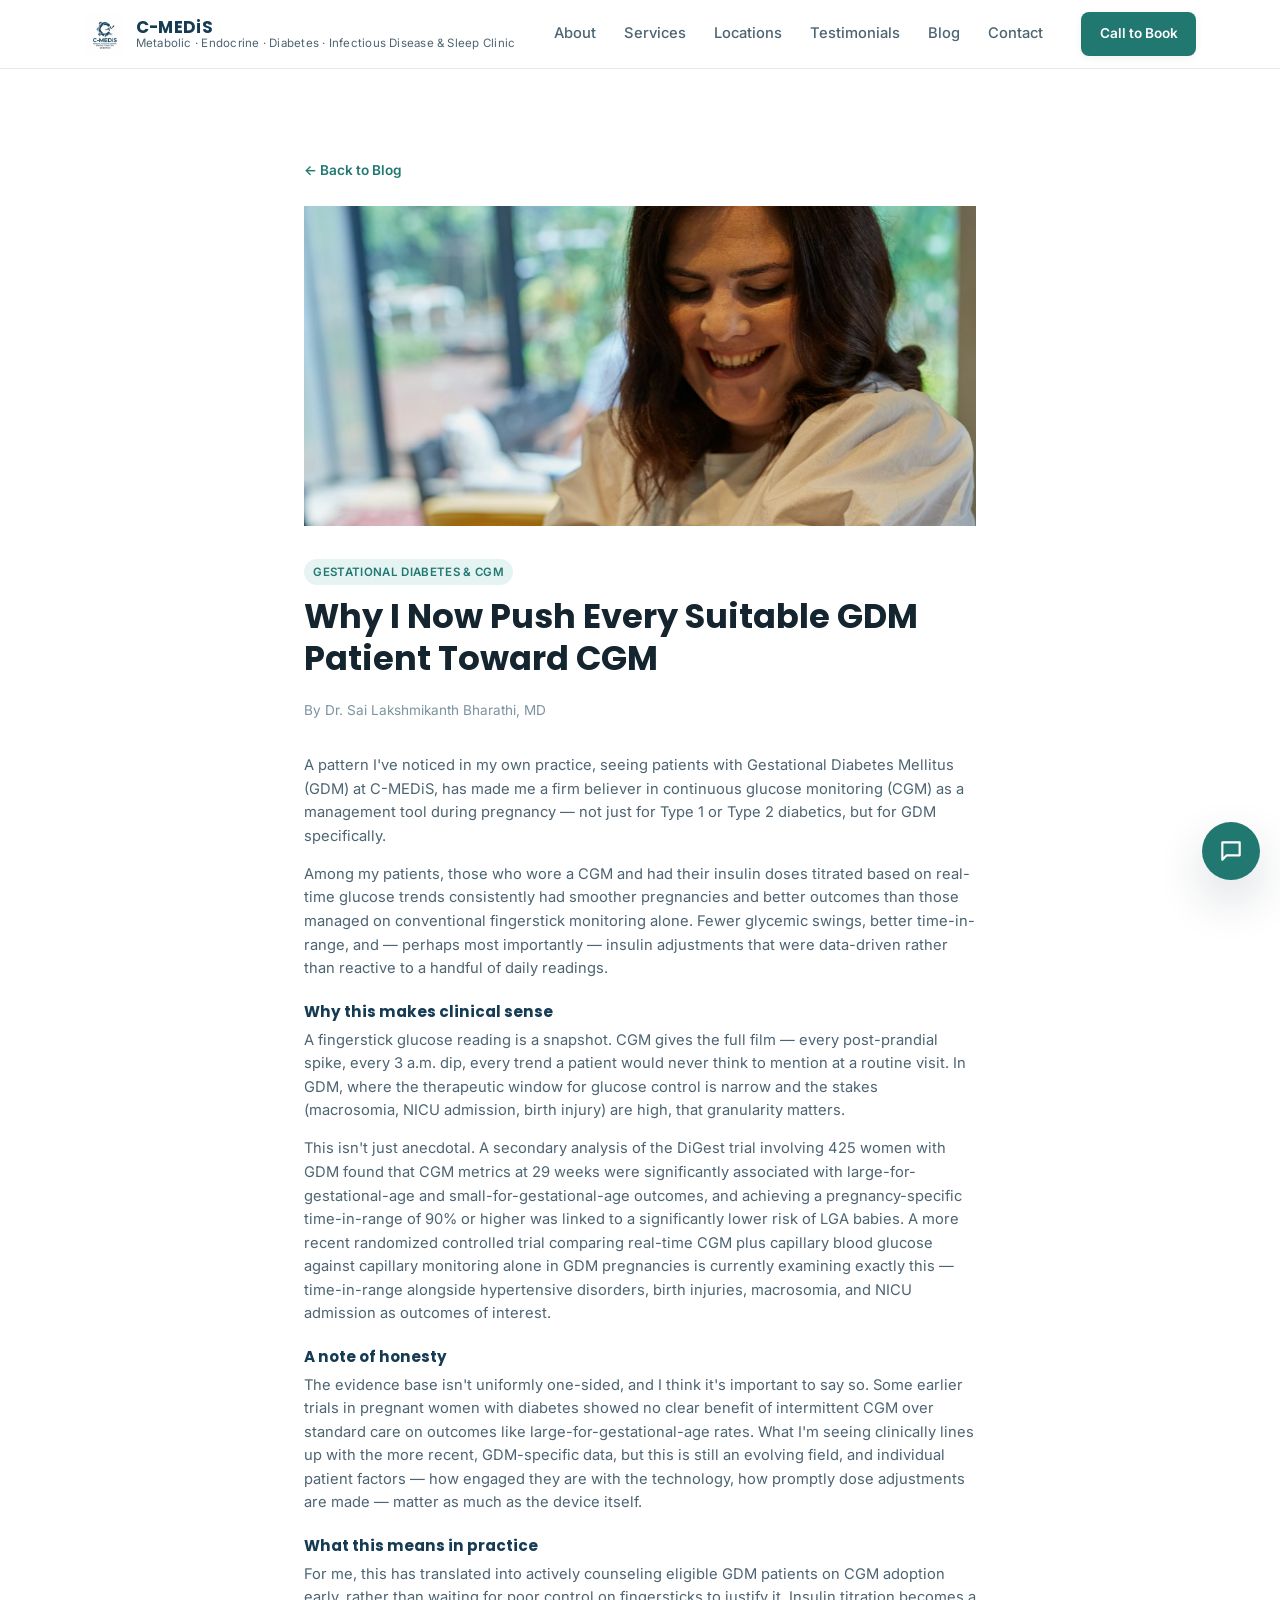
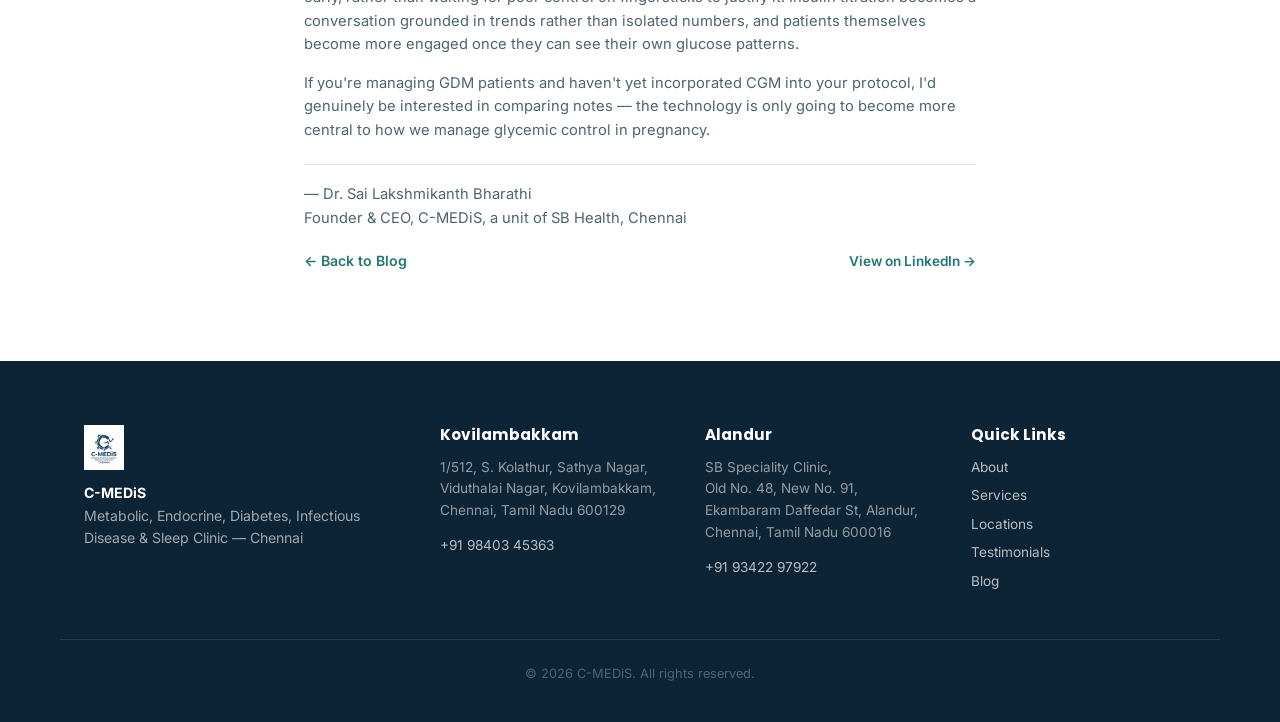
<file: blog/gdm-continuous-glucose-monitoring.html>
<!DOCTYPE html>
<html lang="en">
<head>
<meta charset="UTF-8">
<meta name="viewport" content="width=device-width, initial-scale=1.0">
<title>Why I Now Push Every Suitable GDM Patient Toward CGM | C-MEDiS Blog</title>
<meta name="description" content="The clinical reasoning, evidence, and open questions behind using continuous glucose monitoring in gestational diabetes — from Dr. Sai Lakshmikanth Bharathi, C-MEDiS Chennai.">
<link rel="icon" type="image/png" href="../assets/images/favicon-256.png">
<link rel="apple-touch-icon" href="../assets/images/favicon-256.png">
<meta property="og:type" content="article">
<meta property="og:url" content="https://cmedis.co.in/blog/gdm-continuous-glucose-monitoring.html">
<meta property="og:title" content="Why I Now Push Every Suitable GDM Patient Toward CGM">
<meta property="og:description" content="The clinical reasoning, evidence, and open questions behind using continuous glucose monitoring in gestational diabetes.">
<meta property="og:image" content="https://cmedis.co.in/assets/images/og-banner.jpg">
<meta name="twitter:card" content="summary_large_image">
<meta name="twitter:title" content="Why I Now Push Every Suitable GDM Patient Toward CGM">
<meta name="twitter:image" content="https://cmedis.co.in/assets/images/og-banner.jpg">
<link rel="preconnect" href="https://fonts.googleapis.com">
<link rel="preconnect" href="https://fonts.gstatic.com" crossorigin>
<link href="https://fonts.googleapis.com/css2?family=Poppins:wght@500;600;700&family=Inter:wght@400;500;600&display=swap" rel="stylesheet">
<link rel="stylesheet" href="../css/styles.css">
</head>
<body>

<a href="#main" class="skip-link">Skip to main content</a>

<!-- ============ HEADER ============ -->
<header class="site-header" id="top">
  <div class="container header-inner">
    <a href="../index.html" class="brand">
      <img src="../assets/images/logo.png" alt="C-MEDiS logo" class="brand-logo" onerror="this.style.display='none'">
      <span class="brand-text">
        <strong>C-MEDiS</strong>
        <small>Metabolic · Endocrine · Diabetes · Infectious Disease &amp; Sleep Clinic</small>
      </span>
    </a>

    <nav class="main-nav" id="mainNav">
      <a href="../index.html#about">About</a>
      <a href="../index.html#services">Services</a>
      <a href="../index.html#locations">Locations</a>
      <a href="../index.html#testimonials">Testimonials</a>
      <a href="index.html">Blog</a>
      <a href="../index.html#contact">Contact</a>
    </nav>

    <div class="header-actions">
      <a href="tel:+919840345363" class="btn btn-primary btn-sm">Call to Book</a>
      <button class="nav-toggle" id="navToggle" aria-label="Toggle menu" aria-expanded="false">
        <span></span><span></span><span></span>
      </button>
    </div>
  </div>
</header>

<!-- ============ POST ============ -->
<section class="section" id="main">
  <div class="container post-article">
    <a href="index.html" class="breadcrumb">&larr; Back to Blog</a>

    <div class="article-cover" aria-hidden="true" style="border-radius: var(--radius-lg); margin-bottom: 2rem;">
      <img src="/assets/images/service-cgm.jpg" alt="Continuous glucose monitor sensor">
    </div>

    <span class="article-tag">Gestational Diabetes &amp; CGM</span>
    <h1>Why I Now Push Every Suitable GDM Patient Toward CGM</h1>
    <p class="post-meta">By Dr. Sai Lakshmikanth Bharathi, MD</p>

    <div class="article-full">
      <p>A pattern I've noticed in my own practice, seeing patients with Gestational Diabetes Mellitus (GDM) at C-MEDiS, has made me a firm believer in continuous glucose monitoring (CGM) as a management tool during pregnancy — not just for Type 1 or Type 2 diabetics, but for GDM specifically.</p>
      <p>Among my patients, those who wore a CGM and had their insulin doses titrated based on real-time glucose trends consistently had smoother pregnancies and better outcomes than those managed on conventional fingerstick monitoring alone. Fewer glycemic swings, better time-in-range, and — perhaps most importantly — insulin adjustments that were data-driven rather than reactive to a handful of daily readings.</p>
      <h2>Why this makes clinical sense</h2>
      <p>A fingerstick glucose reading is a snapshot. CGM gives the full film — every post-prandial spike, every 3 a.m. dip, every trend a patient would never think to mention at a routine visit. In GDM, where the therapeutic window for glucose control is narrow and the stakes (macrosomia, NICU admission, birth injury) are high, that granularity matters.</p>
      <p>This isn't just anecdotal. A secondary analysis of the DiGest trial involving 425 women with GDM found that CGM metrics at 29 weeks were significantly associated with large-for-gestational-age and small-for-gestational-age outcomes, and achieving a pregnancy-specific time-in-range of 90% or higher was linked to a significantly lower risk of LGA babies. A more recent randomized controlled trial comparing real-time CGM plus capillary blood glucose against capillary monitoring alone in GDM pregnancies is currently examining exactly this — time-in-range alongside hypertensive disorders, birth injuries, macrosomia, and NICU admission as outcomes of interest.</p>
      <h2>A note of honesty</h2>
      <p>The evidence base isn't uniformly one-sided, and I think it's important to say so. Some earlier trials in pregnant women with diabetes showed no clear benefit of intermittent CGM over standard care on outcomes like large-for-gestational-age rates. What I'm seeing clinically lines up with the more recent, GDM-specific data, but this is still an evolving field, and individual patient factors — how engaged they are with the technology, how promptly dose adjustments are made — matter as much as the device itself.</p>
      <h2>What this means in practice</h2>
      <p>For me, this has translated into actively counseling eligible GDM patients on CGM adoption early, rather than waiting for poor control on fingersticks to justify it. Insulin titration becomes a conversation grounded in trends rather than isolated numbers, and patients themselves become more engaged once they can see their own glucose patterns.</p>
      <p>If you're managing GDM patients and haven't yet incorporated CGM into your protocol, I'd genuinely be interested in comparing notes — the technology is only going to become more central to how we manage glycemic control in pregnancy.</p>
      <p class="article-signature">
        — Dr. Sai Lakshmikanth Bharathi<br>
        Founder &amp; CEO, C-MEDiS, a unit of SB Health, Chennai
      </p>
    </div>

    <div class="article-actions">
      <a href="index.html" class="article-readmore">&larr; Back to Blog</a>
      <a href="https://www.linkedin.com/in/sai-lakshmikanth-297a72a6/" target="_blank" rel="noopener" class="article-link">View on LinkedIn &rarr;</a>
    </div>
  </div>
</section>

<!-- ============ CONTACT / FOOTER ============ -->
<footer class="site-footer" id="contact">
  <div class="container footer-inner">
    <div class="footer-brand">
      <img src="../assets/images/logo.png" alt="C-MEDiS logo" class="footer-logo" onerror="this.style.display='none'">
      <p><strong>C-MEDiS</strong><br>Metabolic, Endocrine, Diabetes, Infectious Disease &amp; Sleep Clinic — Chennai</p>
    </div>
    <div class="footer-col">
      <h3>Kovilambakkam</h3>
      <p>1/512, S. Kolathur, Sathya Nagar,<br>Viduthalai Nagar, Kovilambakkam,<br>Chennai, Tamil Nadu 600129</p>
      <a href="tel:+919840345363">+91 98403 45363</a>
    </div>
    <div class="footer-col">
      <h3>Alandur</h3>
      <p>SB Speciality Clinic,<br>Old No. 48, New No. 91,<br>Ekambaram Daffedar St, Alandur,<br>Chennai, Tamil Nadu 600016</p>
      <a href="tel:+919342297922">+91 93422 97922</a>
    </div>
    <div class="footer-col">
      <h3>Quick Links</h3>
      <a href="../index.html#about">About</a>
      <a href="../index.html#services">Services</a>
      <a href="../index.html#locations">Locations</a>
      <a href="../index.html#testimonials">Testimonials</a>
      <a href="index.html">Blog</a>
    </div>
  </div>
  <div class="footer-bottom">
    <p>&copy; <span id="year"></span> C-MEDiS. All rights reserved.</p>
  </div>
</footer>

<!-- ============ CHATBOT WIDGET ============ -->
<div class="chatbot" id="chatbot">
  <button class="chatbot-toggle" id="chatbotToggle" aria-label="Open chat assistant">
    <svg viewBox="0 0 24 24" class="icon-chat"><path d="M4 4h16v12H8l-4 4z"/></svg>
    <svg viewBox="0 0 24 24" class="icon-close"><path d="M6 6l12 12M18 6L6 18"/></svg>
  </button>

  <div class="chatbot-panel" id="chatbotPanel">
    <div class="chatbot-header">
      <strong>C-MEDiS Assistant</strong>
      <span>Ask about services, locations &amp; appointments</span>
    </div>
    <div class="chatbot-messages" id="chatbotMessages"></div>
    <div class="chatbot-suggestions" id="chatbotSuggestions"></div>
    <form class="chatbot-input" id="chatbotForm">
      <input type="text" id="chatbotInput" placeholder="Type your question..." autocomplete="off">
      <button type="submit" aria-label="Send">
        <svg viewBox="0 0 24 24"><path d="M3 12l18-9-6 9 6 9-18-9z"/></svg>
      </button>
    </form>
  </div>
</div>

<script src="../js/script.js"></script>
</body>
</html>
</file>
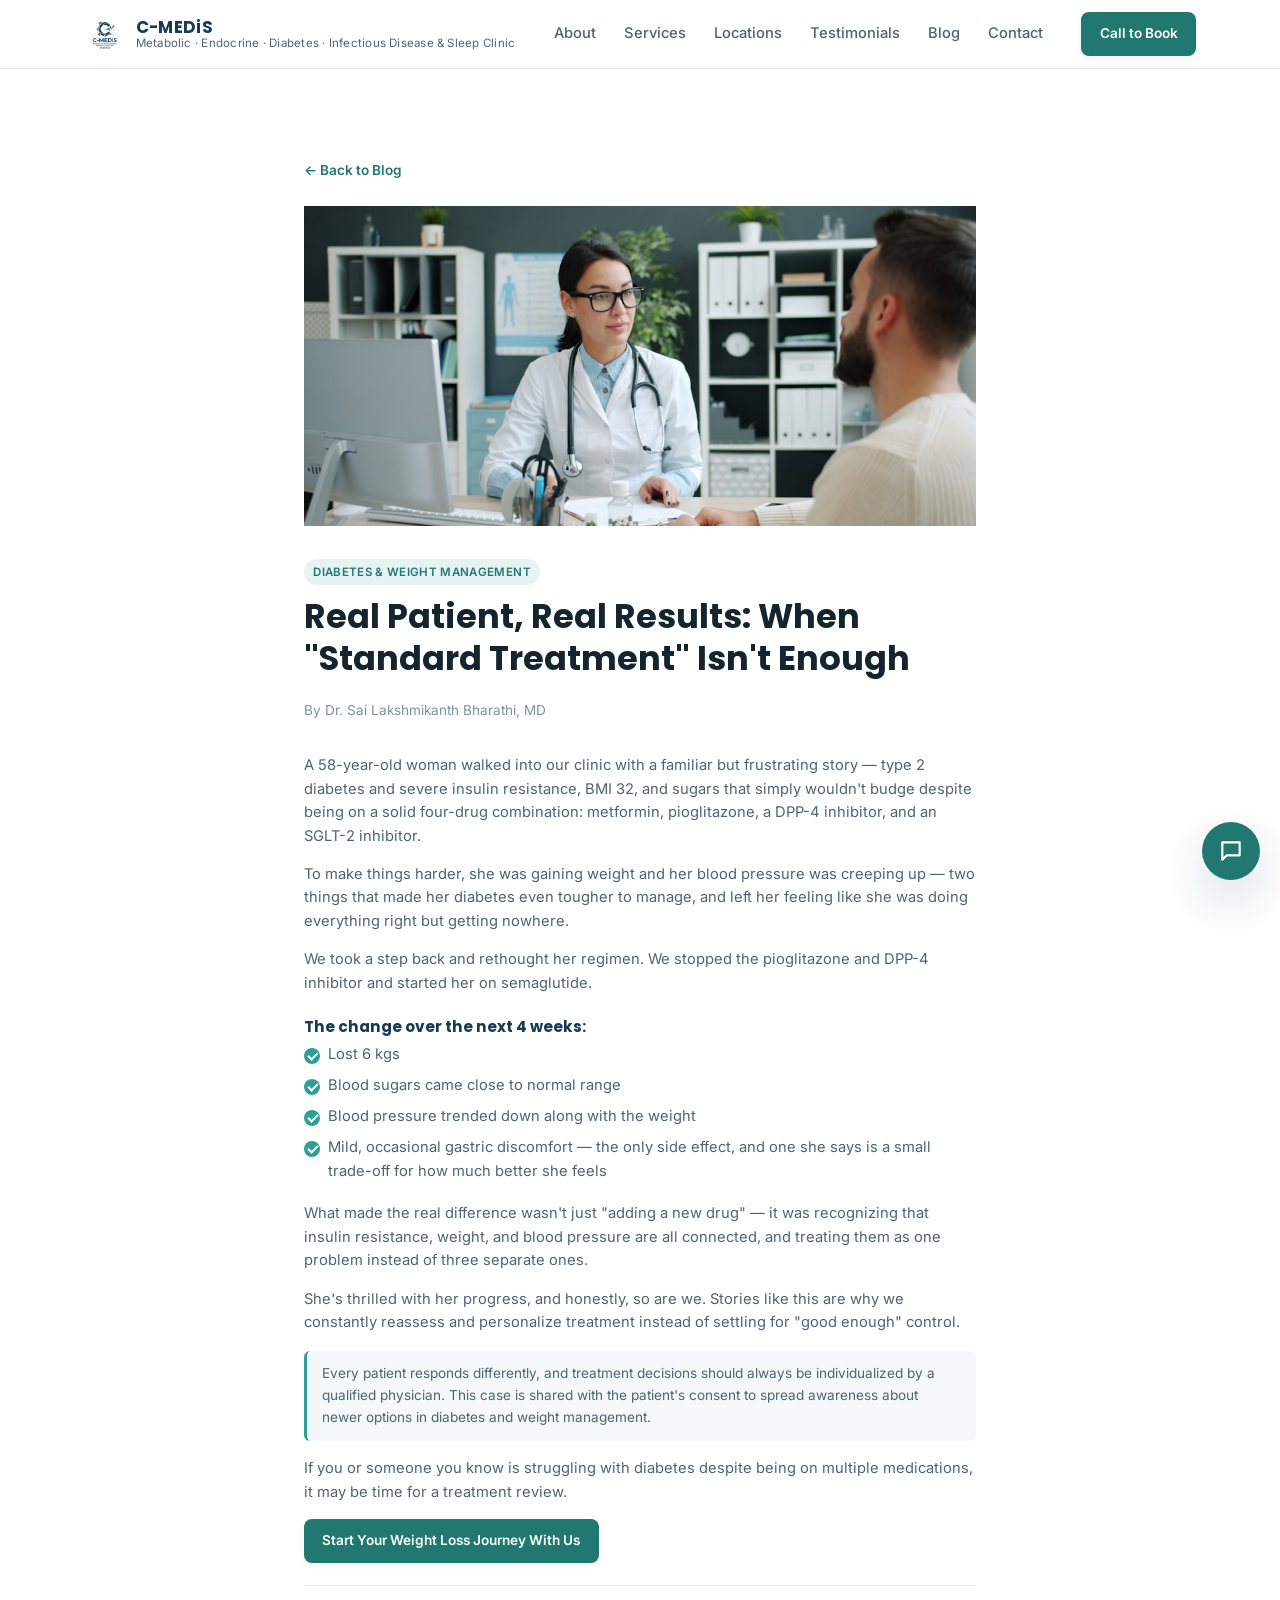
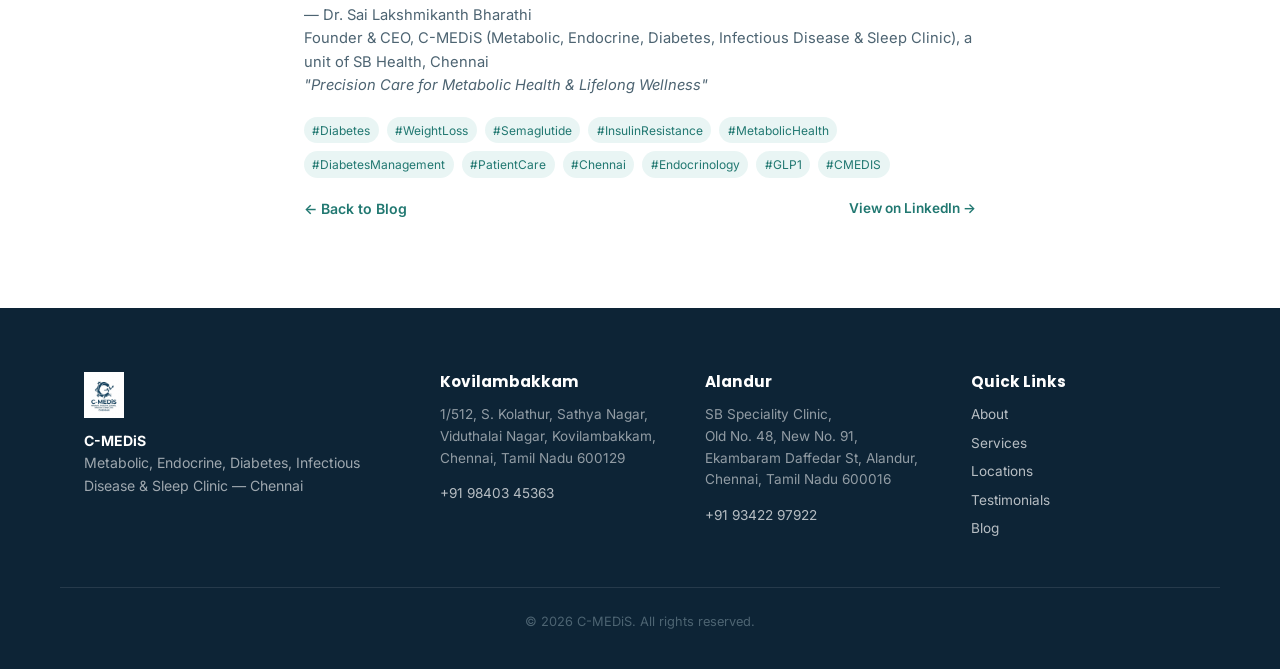
<file: blog/real-patient-real-results.html>
<!DOCTYPE html>
<html lang="en">
<head>
<meta charset="UTF-8">
<meta name="viewport" content="width=device-width, initial-scale=1.0">
<title>Real Patient, Real Results: When "Standard Treatment" Isn't Enough | C-MEDiS Blog</title>
<meta name="description" content="A case study in treating insulin resistance, weight, and blood pressure as one connected problem — from Dr. Sai Lakshmikanth Bharathi, C-MEDiS Chennai.">
<link rel="icon" type="image/png" href="../assets/images/favicon-256.png">
<link rel="apple-touch-icon" href="../assets/images/favicon-256.png">
<meta property="og:type" content="article">
<meta property="og:url" content="https://cmedis.co.in/blog/real-patient-real-results.html">
<meta property="og:title" content="Real Patient, Real Results: When &quot;Standard Treatment&quot; Isn't Enough">
<meta property="og:description" content="A case study in treating insulin resistance, weight, and blood pressure as one connected problem.">
<meta property="og:image" content="https://cmedis.co.in/assets/images/og-banner.jpg">
<meta name="twitter:card" content="summary_large_image">
<meta name="twitter:title" content="Real Patient, Real Results: When &quot;Standard Treatment&quot; Isn't Enough">
<meta name="twitter:image" content="https://cmedis.co.in/assets/images/og-banner.jpg">
<link rel="preconnect" href="https://fonts.googleapis.com">
<link rel="preconnect" href="https://fonts.gstatic.com" crossorigin>
<link href="https://fonts.googleapis.com/css2?family=Poppins:wght@500;600;700&family=Inter:wght@400;500;600&display=swap" rel="stylesheet">
<link rel="stylesheet" href="../css/styles.css">
</head>
<body>

<a href="#main" class="skip-link">Skip to main content</a>

<!-- ============ HEADER ============ -->
<header class="site-header" id="top">
  <div class="container header-inner">
    <a href="../index.html" class="brand">
      <img src="../assets/images/logo.png" alt="C-MEDiS logo" class="brand-logo" onerror="this.style.display='none'">
      <span class="brand-text">
        <strong>C-MEDiS</strong>
        <small>Metabolic · Endocrine · Diabetes · Infectious Disease &amp; Sleep Clinic</small>
      </span>
    </a>

    <nav class="main-nav" id="mainNav">
      <a href="../index.html#about">About</a>
      <a href="../index.html#services">Services</a>
      <a href="../index.html#locations">Locations</a>
      <a href="../index.html#testimonials">Testimonials</a>
      <a href="index.html">Blog</a>
      <a href="../index.html#contact">Contact</a>
    </nav>

    <div class="header-actions">
      <a href="tel:+919840345363" class="btn btn-primary btn-sm">Call to Book</a>
      <button class="nav-toggle" id="navToggle" aria-label="Toggle menu" aria-expanded="false">
        <span></span><span></span><span></span>
      </button>
    </div>
  </div>
</header>

<!-- ============ POST ============ -->
<section class="section" id="main">
  <div class="container post-article">
    <a href="index.html" class="breadcrumb">&larr; Back to Blog</a>

    <div class="article-cover" aria-hidden="true" style="border-radius: var(--radius-lg); margin-bottom: 2rem;">
      <img src="/assets/images/cover-diabetes-consultation.jpg" alt="Doctor consulting with a patient">
    </div>

    <span class="article-tag">Diabetes &amp; Weight Management</span>
    <h1>Real Patient, Real Results: When "Standard Treatment" Isn't Enough</h1>
    <p class="post-meta">By Dr. Sai Lakshmikanth Bharathi, MD</p>

    <div class="article-full">
      <p>A 58-year-old woman walked into our clinic with a familiar but frustrating story — type 2 diabetes and severe insulin resistance, BMI 32, and sugars that simply wouldn't budge despite being on a solid four-drug combination: metformin, pioglitazone, a DPP-4 inhibitor, and an SGLT-2 inhibitor.</p>
      <p>To make things harder, she was gaining weight and her blood pressure was creeping up — two things that made her diabetes even tougher to manage, and left her feeling like she was doing everything right but getting nowhere.</p>
      <p>We took a step back and rethought her regimen. We stopped the pioglitazone and DPP-4 inhibitor and started her on semaglutide.</p>
      <h2>The change over the next 4 weeks:</h2>
      <ul class="check-list">
        <li>Lost 6 kgs</li>
        <li>Blood sugars came close to normal range</li>
        <li>Blood pressure trended down along with the weight</li>
        <li>Mild, occasional gastric discomfort — the only side effect, and one she says is a small trade-off for how much better she feels</li>
      </ul>
      <p>What made the real difference wasn't just "adding a new drug" — it was recognizing that insulin resistance, weight, and blood pressure are all connected, and treating them as one problem instead of three separate ones.</p>
      <p>She's thrilled with her progress, and honestly, so are we. Stories like this are why we constantly reassess and personalize treatment instead of settling for "good enough" control.</p>
      <div class="article-disclaimer">
        Every patient responds differently, and treatment decisions should always be individualized by a qualified physician. This case is shared with the patient's consent to spread awareness about newer options in diabetes and weight management.
      </div>
      <p>If you or someone you know is struggling with diabetes despite being on multiple medications, it may be time for a treatment review.</p>
      <a href="tel:+919840345363" class="btn btn-primary btn-sm">Start Your Weight Loss Journey With Us</a>
      <p class="article-signature">
        — Dr. Sai Lakshmikanth Bharathi<br>
        Founder &amp; CEO, C-MEDiS (Metabolic, Endocrine, Diabetes, Infectious Disease &amp; Sleep Clinic), a unit of SB Health, Chennai<br>
        <em>"Precision Care for Metabolic Health &amp; Lifelong Wellness"</em>
      </p>
      <div class="article-tags">
        <span>#Diabetes</span><span>#WeightLoss</span><span>#Semaglutide</span><span>#InsulinResistance</span>
        <span>#MetabolicHealth</span><span>#DiabetesManagement</span><span>#PatientCare</span><span>#Chennai</span>
        <span>#Endocrinology</span><span>#GLP1</span><span>#CMEDIS</span>
      </div>
    </div>

    <div class="article-actions">
      <a href="index.html" class="article-readmore">&larr; Back to Blog</a>
      <a href="https://www.linkedin.com/in/sai-lakshmikanth-297a72a6/" target="_blank" rel="noopener" class="article-link">View on LinkedIn &rarr;</a>
    </div>
  </div>
</section>

<!-- ============ CONTACT / FOOTER ============ -->
<footer class="site-footer" id="contact">
  <div class="container footer-inner">
    <div class="footer-brand">
      <img src="../assets/images/logo.png" alt="C-MEDiS logo" class="footer-logo" onerror="this.style.display='none'">
      <p><strong>C-MEDiS</strong><br>Metabolic, Endocrine, Diabetes, Infectious Disease &amp; Sleep Clinic — Chennai</p>
    </div>
    <div class="footer-col">
      <h3>Kovilambakkam</h3>
      <p>1/512, S. Kolathur, Sathya Nagar,<br>Viduthalai Nagar, Kovilambakkam,<br>Chennai, Tamil Nadu 600129</p>
      <a href="tel:+919840345363">+91 98403 45363</a>
    </div>
    <div class="footer-col">
      <h3>Alandur</h3>
      <p>SB Speciality Clinic,<br>Old No. 48, New No. 91,<br>Ekambaram Daffedar St, Alandur,<br>Chennai, Tamil Nadu 600016</p>
      <a href="tel:+919342297922">+91 93422 97922</a>
    </div>
    <div class="footer-col">
      <h3>Quick Links</h3>
      <a href="../index.html#about">About</a>
      <a href="../index.html#services">Services</a>
      <a href="../index.html#locations">Locations</a>
      <a href="../index.html#testimonials">Testimonials</a>
      <a href="index.html">Blog</a>
    </div>
  </div>
  <div class="footer-bottom">
    <p>&copy; <span id="year"></span> C-MEDiS. All rights reserved.</p>
  </div>
</footer>

<!-- ============ CHATBOT WIDGET ============ -->
<div class="chatbot" id="chatbot">
  <button class="chatbot-toggle" id="chatbotToggle" aria-label="Open chat assistant">
    <svg viewBox="0 0 24 24" class="icon-chat"><path d="M4 4h16v12H8l-4 4z"/></svg>
    <svg viewBox="0 0 24 24" class="icon-close"><path d="M6 6l12 12M18 6L6 18"/></svg>
  </button>

  <div class="chatbot-panel" id="chatbotPanel">
    <div class="chatbot-header">
      <strong>C-MEDiS Assistant</strong>
      <span>Ask about services, locations &amp; appointments</span>
    </div>
    <div class="chatbot-messages" id="chatbotMessages"></div>
    <div class="chatbot-suggestions" id="chatbotSuggestions"></div>
    <form class="chatbot-input" id="chatbotForm">
      <input type="text" id="chatbotInput" placeholder="Type your question..." autocomplete="off">
      <button type="submit" aria-label="Send">
        <svg viewBox="0 0 24 24"><path d="M3 12l18-9-6 9 6 9-18-9z"/></svg>
      </button>
    </form>
  </div>
</div>

<script src="../js/script.js"></script>
</body>
</html>
</file>
<file: css/styles.css>
/* ============ Design tokens ============ */
:root {
  --navy-900: #0d2436;
  --navy-800: #163c54;
  --navy-700: #1e4e6b;
  --navy-600: #2a648a;
  --teal-500: #2f9e97;
  --teal-600: #217871;
  --teal-700: #1a5f59;
  --bg: #ffffff;
  --bg-muted: #f4f8fa;
  --text-900: #14252f;
  --text-600: #4d6472;
  --text-400: #7c93a0;
  --border: #e2e9ec;

  --radius-sm: 8px;
  --radius-md: 14px;
  --radius-lg: 22px;
  --shadow-sm: 0 2px 8px rgba(13, 36, 54, 0.06);
  --shadow-md: 0 8px 24px rgba(13, 36, 54, 0.10);
  --shadow-lg: 0 20px 48px rgba(13, 36, 54, 0.16);

  --font-head: 'Poppins', system-ui, sans-serif;
  --font-body: 'Inter', system-ui, sans-serif;
}

@media (prefers-color-scheme: dark) {
  :root {
    --bg: #0b1c28;
    --bg-muted: #0f2431;
    --text-900: #eef4f7;
    --text-600: #a9bdc7;
    --text-400: #7c93a0;
    --border: #1c3646;
    /* Lightened so navy-800/700 stays visible as foreground text/icons on dark surfaces
       (used only for backgrounds are hardcoded separately and unaffected). */
    --navy-800: #9fc3de;
    --navy-700: #7fa8c9;
  }
}

* { box-sizing: border-box; }
html { scroll-behavior: smooth; }
body {
  margin: 0;
  font-family: var(--font-body);
  color: var(--text-900);
  background: var(--bg);
  line-height: 1.6;
  -webkit-font-smoothing: antialiased;
}
img { max-width: 100%; display: block; }
a { color: inherit; text-decoration: none; }
h1, h2, h3, h4 { font-family: var(--font-head); color: var(--text-900); margin: 0 0 0.5em; line-height: 1.25; }
p { margin: 0 0 1em; color: var(--text-600); }

.sr-only {
  position: absolute;
  width: 1px; height: 1px;
  padding: 0; margin: -1px;
  overflow: hidden;
  clip: rect(0,0,0,0);
  white-space: nowrap;
  border: 0;
}

.skip-link {
  position: absolute;
  left: -9999px;
  top: 0;
  background: var(--navy-900);
  color: #fff;
  padding: 0.85em 1.4em;
  z-index: 1000;
  border-radius: 0 0 8px 0;
  font-weight: 600;
  font-size: 0.9rem;
}
.skip-link:focus { left: 0; }

a:focus-visible, button:focus-visible, input:focus-visible {
  outline: 2px solid var(--teal-600);
  outline-offset: 2px;
}

@media (prefers-reduced-motion: reduce) {
  html { scroll-behavior: auto; }
  .reveal { opacity: 1 !important; transform: none !important; transition: none !important; }
  .carousel-track { transition: none !important; }
  * { animation-duration: 0.01ms !important; transition-duration: 0.01ms !important; }
}

.container {
  max-width: 1160px;
  margin: 0 auto;
  padding: 0 24px;
}

.eyebrow {
  font-size: 0.8rem;
  font-weight: 600;
  letter-spacing: 0.08em;
  text-transform: uppercase;
  color: var(--teal-600);
  margin-bottom: 0.75em;
}
.center { text-align: center; }
.section-lead { max-width: 560px; margin: 0 auto 2.5rem; text-align: center; }

/* ============ Buttons ============ */
.btn {
  display: inline-flex;
  align-items: center;
  justify-content: center;
  gap: 0.5em;
  padding: 0.85em 1.6em;
  border-radius: var(--radius-sm);
  font-weight: 600;
  font-size: 0.95rem;
  border: 2px solid transparent;
  cursor: pointer;
  transition: transform 0.15s ease, box-shadow 0.15s ease, background 0.15s ease;
  white-space: nowrap;
}
.btn:hover { transform: translateY(-2px); }
.btn-primary { background: var(--teal-600); color: #fff; box-shadow: var(--shadow-sm); }
.btn-primary:hover { background: var(--teal-700); box-shadow: var(--shadow-md); }
.btn-outline { border-color: rgba(255,255,255,0.6); color: #fff; }
.btn-outline:hover { background: rgba(255,255,255,0.12); }
.btn-ghost { border-color: var(--border); color: var(--navy-700); background: transparent; }
.btn-ghost:hover { border-color: var(--teal-600); color: var(--teal-600); }
.btn-sm { padding: 0.6em 1.2em; font-size: 0.85rem; min-height: 44px; }

/* ============ Header ============ */
.site-header {
  position: sticky;
  top: 0;
  z-index: 100;
  background: rgba(255,255,255,0.9);
  backdrop-filter: blur(10px);
  border-bottom: 1px solid var(--border);
}
@media (prefers-color-scheme: dark) {
  .site-header { background: rgba(11,28,40,0.85); }
}
.header-inner {
  display: flex;
  align-items: center;
  justify-content: space-between;
  padding: 12px 24px;
  gap: 1rem;
}
.brand { display: flex; align-items: center; gap: 0.6rem; }
.brand-logo { width: 42px; height: 42px; object-fit: contain; }
.brand-text { display: flex; flex-direction: column; line-height: 1.15; }
.brand-text strong { font-family: var(--font-head); font-size: 1.05rem; color: var(--navy-800); letter-spacing: 0.02em; }
.brand-text small { font-size: 0.72rem; color: var(--text-600); letter-spacing: 0.02em; }

.main-nav { display: flex; gap: 1.75rem; }
.main-nav a { font-weight: 500; font-size: 0.92rem; color: var(--text-600); transition: color 0.15s; }
.main-nav a:hover { color: var(--teal-600); }

.header-actions { display: flex; align-items: center; gap: 0.75rem; }
.nav-toggle {
  display: none;
  flex-direction: column;
  justify-content: center;
  align-items: center;
  gap: 5px;
  width: 44px;
  height: 44px;
  background: none;
  border: none;
  cursor: pointer;
  padding: 0;
}
.nav-toggle span { width: 22px; height: 2px; background: var(--navy-800); border-radius: 2px; }

/* ============ Hero ============ */
.hero {
  background: linear-gradient(135deg, #0d2436, #1e4e6b);
  color: #fff;
  padding: 5rem 0 5.5rem;
}
.hero-inner {
  display: grid;
  grid-template-columns: 1.1fr 0.9fr;
  align-items: center;
  gap: 3rem;
}
.hero .eyebrow { color: #7fd7cf; }
.hero h1 { font-size: clamp(2rem, 4vw, 2.9rem); color: #fff; }
.hero-sub { color: rgba(255,255,255,0.82); font-size: 1.05rem; max-width: 46ch; }
.hero-sub strong { color: #fff; }
.hero-cta { display: flex; flex-wrap: wrap; gap: 1rem; margin: 1.75rem 0 1.5rem; }
.hero-trust { list-style: none; padding: 0; margin: 0; display: flex; flex-wrap: wrap; gap: 1.25rem; }
.hero-trust li {
  font-size: 0.8rem;
  color: rgba(255,255,255,0.75);
  padding-left: 1.2em;
  position: relative;
}
.hero-trust li::before {
  content: "✓";
  position: absolute;
  left: 0;
  color: #7fd7cf;
  font-weight: 700;
}
.hero-media {
  border-radius: var(--radius-lg);
  overflow: hidden;
  box-shadow: var(--shadow-lg);
  aspect-ratio: 4/5;
  background: rgba(255,255,255,0.06);
}
.hero-media img { width: 100%; height: 100%; object-fit: cover; }
.hero-media.img-fallback, .hero-inner .img-fallback {
  display: flex; align-items: center; justify-content: center;
}
.about-media { aspect-ratio: 4/5; border-radius: var(--radius-lg); overflow: hidden; }
.about-media.img-fallback {
  display: flex; align-items: center; justify-content: center;
  background: var(--bg-muted);
  box-shadow: var(--shadow-md);
}
.hero-media.img-fallback::after, .about-media.img-fallback::after {
  content: "C-MEDiS";
  font-family: var(--font-head);
  font-weight: 600;
  color: rgba(255,255,255,0.3);
  font-size: 1.4rem;
}
.about-media.img-fallback::after { color: var(--text-400); }

/* ============ Sections ============ */
.section { padding: 5.5rem 0; }
.section-muted { background: var(--bg-muted); }
.section h2 { font-size: clamp(1.6rem, 3vw, 2.2rem); }

/* About */
.about-inner {
  display: grid;
  grid-template-columns: 0.8fr 1.2fr;
  gap: 3.5rem;
  align-items: center;
}
.about-media img {
  border-radius: var(--radius-lg);
  box-shadow: var(--shadow-md);
  aspect-ratio: 4/5;
  object-fit: cover;
  width: 100%;
}
.cred-grid {
  display: grid;
  grid-template-columns: repeat(2, 1fr);
  gap: 1rem;
  margin-top: 1.75rem;
}
.cred-card {
  background: var(--bg-muted);
  border: 1px solid var(--border);
  border-radius: var(--radius-md);
  padding: 1.1rem 1.2rem;
}
.cred-badge {
  display: inline-block;
  font-family: var(--font-head);
  font-weight: 600;
  font-size: 0.8rem;
  color: var(--teal-600);
  background: rgba(47,158,151,0.12);
  padding: 0.25em 0.7em;
  border-radius: 20px;
  margin-bottom: 0.5em;
}
.cred-card p { margin: 0; font-size: 0.88rem; color: var(--text-600); }

/* Services */
.services-grid {
  display: grid;
  grid-template-columns: repeat(auto-fit, minmax(240px, 1fr));
  gap: 1.5rem;
}
.service-card {
  background: var(--bg);
  border: 1px solid var(--border);
  border-radius: var(--radius-md);
  overflow: hidden;
  transition: transform 0.2s ease, box-shadow 0.2s ease;
}
.service-card:hover { transform: translateY(-4px); box-shadow: var(--shadow-md); }
.service-photo { height: 150px; overflow: hidden; background: var(--bg-muted); }
.service-photo img { width: 100%; height: 100%; object-fit: cover; object-position: center; }
.service-body { padding: 1.5rem 1.75rem 1.75rem; }
.service-card h3 { font-size: 1.05rem; margin-bottom: 0.4em; }
.service-card p { font-size: 0.9rem; margin: 0; }

/* Locations */
.locations-grid {
  display: grid;
  grid-template-columns: repeat(auto-fit, minmax(320px, 1fr));
  gap: 1.5rem;
}
.location-card {
  background: var(--bg);
  border: 1px solid var(--border);
  border-radius: var(--radius-md);
  padding: 2rem;
  box-shadow: var(--shadow-sm);
}
.location-card h3 { font-size: 1.2rem; }
.location-card h3 span { color: var(--text-600); font-weight: 400; font-size: 0.9rem; }
.location-address { font-size: 0.92rem; }
.location-phone a { font-family: var(--font-head); font-weight: 600; font-size: 1.15rem; color: var(--teal-600); }
@media (prefers-color-scheme: dark) {
  .location-phone a { color: #7fd7cf; }
}
.location-actions { display: flex; flex-wrap: wrap; gap: 0.75rem; margin-top: 1.25rem; }
.location-actions.center-actions { justify-content: center; }

/* Testimonials */
.testimonial-carousel {
  position: relative;
  max-width: 640px;
  margin: 0 auto;
  display: flex;
  align-items: center;
  gap: 1rem;
}
.carousel-viewport { flex: 1; overflow: hidden; }
.carousel-track {
  display: flex;
  transition: transform 0.4s ease;
}
.carousel-track .testimonial-card {
  min-width: 100%;
  box-sizing: border-box;
}
.testimonial-card {
  background: var(--bg);
  border: 1px solid var(--border);
  border-radius: var(--radius-md);
  padding: 2rem;
  box-shadow: var(--shadow-sm);
  min-height: 220px;
}
.testimonial-card p { font-size: 0.95rem; font-style: italic; }
.testimonial-author { font-size: 0.85rem; font-weight: 600; color: var(--navy-700); }

.carousel-arrow {
  flex-shrink: 0;
  width: 44px; height: 44px;
  border-radius: 50%;
  border: 1px solid var(--border);
  background: var(--bg);
  box-shadow: var(--shadow-sm);
  cursor: pointer;
  display: flex; align-items: center; justify-content: center;
  transition: background 0.15s ease, border-color 0.15s ease;
}
.carousel-arrow:hover { background: var(--teal-600); border-color: var(--teal-600); }
.carousel-arrow:hover svg { stroke: #fff; }
.carousel-arrow svg { width: 18px; height: 18px; fill: none; stroke: var(--navy-700); stroke-width: 2.4; stroke-linecap: round; stroke-linejoin: round; }

.carousel-dots {
  display: flex;
  justify-content: center;
  gap: 0.5rem;
  margin: 1.5rem 0 2.5rem;
}
.carousel-dot {
  width: 8px; height: 8px;
  border-radius: 50%;
  border: none;
  background: var(--border);
  padding: 0;
  cursor: pointer;
  transition: all 0.2s ease;
}
.carousel-dot.is-active { background: var(--teal-500); width: 22px; border-radius: 4px; }

.testimonials-more { justify-content: center; }

@media (max-width: 640px) {
  .testimonial-carousel { max-width: 100%; }
  .testimonial-card { padding: 1.5rem; min-height: 260px; }
}

/* Insights / Articles */
.articles-grid {
  display: grid;
  grid-template-columns: repeat(auto-fit, minmax(280px, 1fr));
  gap: 1.5rem;
  margin-bottom: 2rem;
}
.articles-grid.articles-grid-wide { max-width: 900px; margin-left: auto; margin-right: auto; }
.article-card {
  background: var(--bg);
  border: 1px solid var(--border);
  border-radius: var(--radius-lg);
  overflow: hidden;
  box-shadow: var(--shadow-sm);
}
.article-cover {
  height: 130px;
  display: flex;
  align-items: center;
  justify-content: center;
  background: linear-gradient(135deg, rgba(47,158,151,0.14), rgba(22,60,84,0.08));
}
.article-cover svg {
  width: 56px; height: 56px;
  fill: none;
  stroke: var(--teal-600);
  stroke-width: 2.2;
  stroke-linecap: round;
  stroke-linejoin: round;
}
.article-cover img { width: 100%; height: 100%; object-fit: cover; object-position: top center; }
.post-article .article-cover { height: 320px; }
.article-body { padding: 1.75rem 2rem 2rem; }
.article-tag {
  display: inline-block;
  font-size: 0.72rem;
  font-weight: 600;
  letter-spacing: 0.03em;
  text-transform: uppercase;
  color: var(--teal-600);
  background: rgba(47,158,151,0.12);
  padding: 0.3em 0.8em;
  border-radius: 20px;
  margin-bottom: 0.85em;
}
.article-card h3 { font-size: 1.25rem; margin-bottom: 0.5em; }
.article-excerpt { font-size: 0.95rem; }

.article-full { margin-top: 1rem; }
.article-full p { font-size: 0.92rem; }
.article-full h2 { font-size: 0.95rem; margin: 1.4em 0 0.5em; color: var(--navy-800); }

.check-list { list-style: none; padding: 0; margin: 0 0 1.2em; }
.check-list li {
  position: relative;
  padding-left: 1.6em;
  font-size: 0.92rem;
  color: var(--text-600);
  margin-bottom: 0.5em;
}
.check-list li::before {
  content: "";
  position: absolute;
  left: 0; top: 0.35em;
  width: 16px; height: 16px;
  border-radius: 50%;
  background: var(--teal-500);
}
.check-list li::after {
  content: "";
  position: absolute;
  left: 4px; top: 0.62em;
  width: 8px; height: 4px;
  border-left: 2px solid #fff;
  border-bottom: 2px solid #fff;
  transform: rotate(-45deg);
}

.article-disclaimer {
  font-size: 0.85rem;
  color: var(--text-600);
  background: var(--bg-muted);
  border-left: 3px solid var(--teal-500);
  border-radius: 6px;
  padding: 0.9em 1.1em;
  margin: 1.2em 0;
}
.article-signature {
  font-size: 0.85rem;
  color: var(--text-600);
  margin-top: 1.5em;
  padding-top: 1.2em;
  border-top: 1px solid var(--border);
}
.article-tags {
  display: flex;
  flex-wrap: wrap;
  gap: 0.5rem;
  margin-top: 1.2em;
}
.article-tags span {
  font-size: 0.75rem;
  color: var(--teal-600);
  background: rgba(47,158,151,0.1);
  padding: 0.3em 0.7em;
  border-radius: 20px;
}

.article-actions {
  display: flex;
  align-items: center;
  justify-content: space-between;
  flex-wrap: wrap;
  gap: 1rem;
  margin-top: 1.25rem;
}
.article-link { font-size: 0.85rem; font-weight: 600; color: var(--teal-600); }
.article-readmore {
  display: inline-flex;
  align-items: center;
  gap: 0.4em;
  font-family: var(--font-body);
  font-weight: 600;
  font-size: 0.88rem;
  color: var(--teal-600);
}
.article-readmore:hover { color: var(--teal-700); }

/* Blog / article page chrome */
.page-hero {
  background: linear-gradient(135deg, #0d2436, #1e4e6b);
  color: #fff;
  padding: 3.5rem 0;
  text-align: center;
}
.page-hero .eyebrow { color: #7fd7cf; }
.page-hero h1 { color: #fff; font-size: clamp(1.8rem, 3.5vw, 2.5rem); margin-bottom: 0.4em; }
.page-hero p { color: rgba(255,255,255,0.8); max-width: 560px; margin: 0 auto; }

.breadcrumb {
  display: inline-flex;
  align-items: center;
  gap: 0.4em;
  font-size: 0.85rem;
  font-weight: 600;
  color: var(--teal-600);
  margin-bottom: 1.5rem;
}
.breadcrumb:hover { color: var(--teal-700); }

.post-article {
  max-width: 720px;
  margin: 0 auto;
}
.post-article .article-tag { margin-bottom: 1em; }
.post-article h1 { font-size: clamp(1.6rem, 3vw, 2.1rem); margin-bottom: 0.6em; }
.post-meta {
  font-size: 0.85rem;
  color: var(--text-400);
  margin-bottom: 2rem;
}

.articles-empty {
  max-width: 520px;
  margin: 0 auto 2rem;
  text-align: center;
  background: var(--bg-muted);
  border: 1px dashed var(--border);
  border-radius: var(--radius-md);
  padding: 2rem;
}
.articles-empty p { margin: 0; }

.icon-linkedin { width: 18px; height: 18px; fill: currentColor; }

/* ============ Footer ============ */
.site-footer {
  background: var(--navy-900);
  color: rgba(255,255,255,0.75);
  padding: 4rem 0 0;
}
.footer-inner {
  display: grid;
  grid-template-columns: 1.4fr 1fr 1fr 1fr;
  gap: 2.5rem;
  padding-bottom: 2.5rem;
  border-bottom: 1px solid rgba(255,255,255,0.1);
}
.footer-logo { width: 40px; margin-bottom: 0.75rem; }
.footer-brand p { color: rgba(255,255,255,0.6); font-size: 0.88rem; }
.footer-brand strong { color: #fff; }
.footer-col h3 { color: #fff; font-size: 0.95rem; margin-bottom: 0.85em; }
.footer-col p { font-size: 0.85rem; color: rgba(255,255,255,0.55); }
.footer-col a { display: block; font-size: 0.85rem; color: rgba(255,255,255,0.7); margin-bottom: 0.5em; }
.footer-col a:hover { color: var(--teal-500); }
.footer-bottom { text-align: center; padding: 1.5rem 0; font-size: 0.8rem; color: rgba(255,255,255,0.6); }

/* ============ Reveal animation ============ */
.reveal { opacity: 0; transform: translateY(16px); transition: opacity 0.6s ease, transform 0.6s ease; }
.reveal.is-visible { opacity: 1; transform: translateY(0); }

/* ============ Chatbot ============ */
.chatbot { position: fixed; right: 20px; bottom: 20px; z-index: 200; }
.chatbot-toggle {
  width: 58px; height: 58px;
  border-radius: 50%;
  background: var(--teal-600);
  border: none;
  box-shadow: var(--shadow-lg);
  cursor: pointer;
  display: flex; align-items: center; justify-content: center;
  transition: background 0.15s ease, transform 0.15s ease;
}
.chatbot-toggle:hover { background: var(--teal-700); transform: scale(1.05); }
.chatbot-toggle svg { width: 26px; height: 26px; fill: none; stroke: #fff; stroke-width: 2; stroke-linecap: round; stroke-linejoin: round; }
.chatbot-toggle .icon-close { display: none; }
.chatbot.is-open .chatbot-toggle .icon-chat { display: none; }
.chatbot.is-open .chatbot-toggle .icon-close { display: block; }

.chatbot-panel {
  position: absolute;
  bottom: 74px;
  right: 0;
  width: 340px;
  max-width: calc(100vw - 40px);
  height: 460px;
  max-height: calc(100vh - 140px);
  background: var(--bg);
  border-radius: var(--radius-lg);
  box-shadow: var(--shadow-lg);
  border: 1px solid var(--border);
  display: flex;
  flex-direction: column;
  overflow: hidden;
  opacity: 0;
  transform: translateY(12px) scale(0.98);
  pointer-events: none;
  transition: opacity 0.2s ease, transform 0.2s ease;
}
.chatbot.is-open .chatbot-panel { opacity: 1; transform: translateY(0) scale(1); pointer-events: auto; }

.chatbot-header {
  background: linear-gradient(135deg, #0d2436, #1e4e6b);
  color: #fff;
  padding: 1rem 1.25rem;
  display: flex;
  flex-direction: column;
  gap: 2px;
}
.chatbot-header strong { font-family: var(--font-head); font-size: 0.95rem; }
.chatbot-header span { font-size: 0.72rem; color: rgba(255,255,255,0.7); }

.chatbot-messages {
  flex: 1;
  overflow-y: auto;
  padding: 1rem 1.1rem;
  display: flex;
  flex-direction: column;
  gap: 0.6rem;
}
.msg { max-width: 82%; padding: 0.6em 0.85em; border-radius: 12px; font-size: 0.85rem; line-height: 1.45; }
.msg-bot { background: var(--bg-muted); color: var(--text-900); align-self: flex-start; border-bottom-left-radius: 4px; }
.msg-user { background: var(--teal-600); color: #fff; align-self: flex-end; border-bottom-right-radius: 4px; }
.msg a { color: var(--teal-600); font-weight: 600; text-decoration: underline; }
.msg-bot a { color: var(--teal-600); }

.chatbot-suggestions {
  display: flex;
  flex-wrap: wrap;
  gap: 0.4rem;
  padding: 0 1.1rem 0.75rem;
}
.chip {
  font-size: 0.72rem;
  padding: 0.55em 0.85em;
  border-radius: 20px;
  border: 1px solid var(--border);
  background: var(--bg);
  color: var(--text-600);
  cursor: pointer;
  transition: background 0.15s ease, color 0.15s ease;
}
.chip:hover { background: var(--teal-600); color: #fff; border-color: var(--teal-600); }

.chatbot-input {
  display: flex;
  gap: 0.5rem;
  padding: 0.75rem;
  border-top: 1px solid var(--border);
}
.chatbot-input input {
  flex: 1;
  border: 1px solid var(--border);
  border-radius: 20px;
  padding: 0.6em 1em;
  font-size: 0.85rem;
  font-family: var(--font-body);
  background: var(--bg);
  color: var(--text-900);
}
.chatbot-input input:focus { outline: 2px solid var(--teal-600); outline-offset: 1px; }
.chatbot-input button {
  width: 44px; height: 44px;
  border-radius: 50%;
  border: none;
  background: var(--teal-600);
  cursor: pointer;
  display: flex; align-items: center; justify-content: center;
  flex-shrink: 0;
}
.chatbot-input button svg { width: 17px; height: 17px; fill: var(--teal-600); stroke: #fff; }
.chatbot-input button:hover { background: var(--teal-700); }

/* ============ Responsive ============ */
@media (max-width: 900px) {
  .hero-inner, .about-inner { grid-template-columns: 1fr; }
  .hero-media { order: -1; max-width: 320px; margin: 0 auto; }
  .about-media { max-width: 320px; margin: 0 auto; }
  .footer-inner { grid-template-columns: repeat(2, 1fr); }
}
@media (max-width: 720px) {
  .main-nav {
    position: fixed;
    top: 66px; left: 0; right: 0;
    background: var(--bg);
    flex-direction: column;
    padding: 1.25rem 24px;
    gap: 1rem;
    border-bottom: 1px solid var(--border);
    transform: translateY(-140%);
    transition: transform 0.25s ease;
  }
  .main-nav.is-open { transform: translateY(0); }
  .nav-toggle { display: flex; }
  .header-actions .btn-sm { display: none; }
  .footer-inner { grid-template-columns: 1fr; }
  .chatbot-panel { width: calc(100vw - 32px); right: -4px; }
}
</file>
